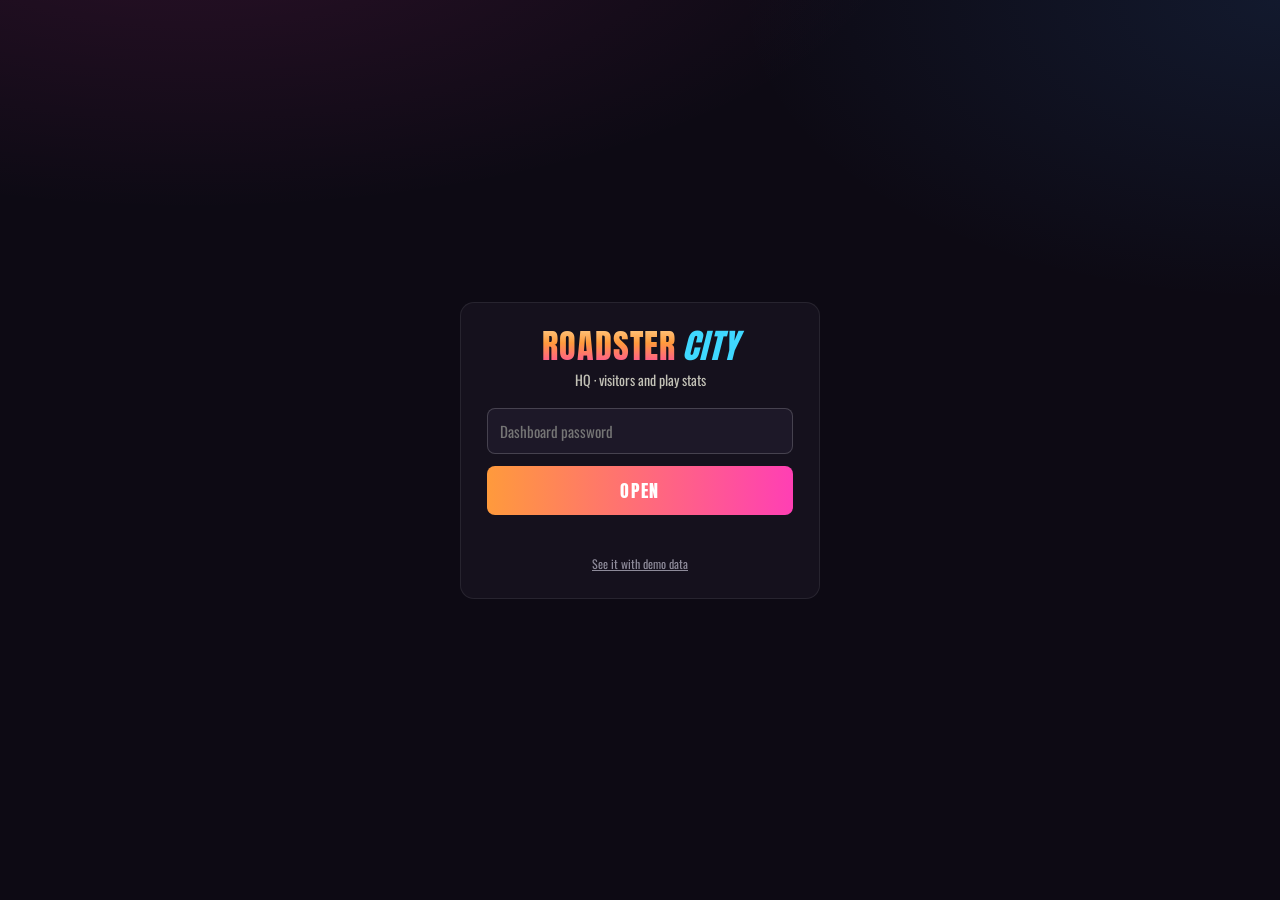
<file: dashboard/index.html>
<!doctype html>
<html lang="en">
<head>
  <meta charset="utf-8" />
  <meta name="viewport" content="width=device-width, initial-scale=1" />
  <meta name="robots" content="noindex, nofollow" />
  <title>Roadster City HQ</title>
  <link rel="icon" href="../assets/favicon.svg" type="image/svg+xml" />
  <link rel="preconnect" href="https://fonts.googleapis.com" />
  <link rel="preconnect" href="https://fonts.gstatic.com" crossorigin />
  <link href="https://fonts.googleapis.com/css2?family=Anton&family=Oswald:wght@400;500;600&display=swap" rel="stylesheet" />
  <style>
    /* Dark-only internal page, matching the game. Chart colors validated against
       --surface with the dataviz palette checker (blue/orange: all checks pass). */
    :root {
      color-scheme: dark;
      --bg: #0d0a14;
      --surface: #15111d;
      --surface-2: #1d1828;
      --line: rgba(255, 255, 255, 0.08);
      --text: #ffffff;
      --text-2: #c3c2b7;
      --muted: #8d8a99;
      --s1: #3987e5; /* visitors / bars */
      --s2: #d95926; /* plays */
      --s3: #199e70; /* minutes */
      --good: #0ca30c;
      --critical: #d03b3b;
      --hud: 'Oswald', 'Arial Narrow', system-ui, sans-serif;
      --big: 'Anton', 'Impact', 'Oswald', sans-serif;
    }
    * { box-sizing: border-box; }
    html, body { margin: 0; background: var(--bg); color: var(--text); font-family: var(--hud); }
    body { min-height: 100vh; background: radial-gradient(1200px 500px at 15% -10%, rgba(255, 63, 180, 0.12), transparent 60%), radial-gradient(900px 500px at 100% 0%, rgba(57, 135, 229, 0.12), transparent 60%), var(--bg); }
    button, input { font: inherit; color: inherit; }
    .wrap { max-width: 1240px; margin: 0 auto; padding: 22px 20px 40px; }

    header { display: flex; align-items: center; gap: 18px; flex-wrap: wrap; margin-bottom: 20px; }
    .brand { font-family: var(--big); font-size: 30px; letter-spacing: 0.03em; line-height: 1; }
    .brand .g { background: linear-gradient(180deg, #ffe2a8, #ff9a3c 45%, #ff3fb4); -webkit-background-clip: text; background-clip: text; color: transparent; }
    .brand .c { color: #3fd8ff; font-style: italic; margin-left: 6px; }
    .brand small { font-family: var(--hud); font-size: 13px; letter-spacing: 0.2em; color: var(--muted); margin-left: 10px; vertical-align: 6px; }
    .live { display: inline-flex; align-items: center; gap: 8px; padding: 6px 12px; border-radius: 999px; background: var(--surface); border: 1px solid var(--line); font-size: 14px; letter-spacing: 0.04em; }
    .live i { width: 9px; height: 9px; border-radius: 50%; background: var(--good); box-shadow: 0 0 0 0 rgba(12, 163, 12, 0.7); animation: pulse 1.8s infinite; }
    .live.zero i { background: var(--muted); animation: none; }
    @keyframes pulse { 70% { box-shadow: 0 0 0 9px rgba(12, 163, 12, 0); } 100% { box-shadow: 0 0 0 0 rgba(12, 163, 12, 0); } }
    .spacer { flex: 1; }
    .seg { display: inline-flex; background: var(--surface); border: 1px solid var(--line); border-radius: 8px; padding: 3px; }
    .seg button { border: 0; background: transparent; padding: 6px 14px; border-radius: 6px; font-size: 13px; letter-spacing: 0.1em; color: var(--text-2); cursor: pointer; }
    .seg button.on { background: #fff; color: #111; }
    .ghost { border: 1px solid var(--line); background: var(--surface); padding: 7px 12px; border-radius: 8px; font-size: 13px; letter-spacing: 0.06em; color: var(--text-2); cursor: pointer; }
    .ghost:hover { color: #fff; border-color: rgba(255, 255, 255, 0.25); }
    .updated { font-size: 12px; color: var(--muted); letter-spacing: 0.04em; }
    .demo-badge { font-size: 12px; letter-spacing: 0.16em; padding: 4px 10px; border-radius: 4px; background: #fab219; color: #111; font-weight: 600; }

    .kpis { display: grid; grid-template-columns: repeat(6, minmax(0, 1fr)); gap: 12px; margin-bottom: 14px; }
    .kpi { background: var(--surface); border: 1px solid var(--line); border-radius: 12px; padding: 14px 16px; }
    .kpi .l { font-size: 12px; letter-spacing: 0.14em; color: var(--muted); text-transform: uppercase; }
    .kpi .v { font-family: var(--big); font-size: 34px; line-height: 1.1; margin-top: 6px; letter-spacing: 0.02em; font-variant-numeric: tabular-nums; }
    .kpi .s { font-size: 13px; color: var(--text-2); margin-top: 2px; }

    .card { background: var(--surface); border: 1px solid var(--line); border-radius: 12px; padding: 16px 18px; }
    .card h2 { margin: 0 0 12px; font-size: 14px; font-weight: 600; letter-spacing: 0.14em; text-transform: uppercase; color: var(--text-2); display: flex; align-items: center; gap: 12px; }
    .row2 { display: grid; grid-template-columns: 2fr 1fr; gap: 14px; margin-bottom: 14px; }
    .grid { display: grid; grid-template-columns: repeat(3, minmax(0, 1fr)); gap: 14px; margin-bottom: 14px; }
    .legend { display: flex; gap: 16px; font-size: 13px; color: var(--text-2); font-weight: 400; letter-spacing: 0.04em; text-transform: none; margin-left: auto; }
    .legend span { display: inline-flex; align-items: center; gap: 6px; }
    .legend b { width: 14px; height: 3px; border-radius: 2px; display: inline-block; }

    svg.chart { display: block; width: 100%; height: auto; overflow: visible; }
    .gridline { stroke: rgba(255, 255, 255, 0.07); stroke-width: 1; }
    .axis { fill: var(--muted); font: 400 11px var(--hud); }
    .endlabel { font: 500 12px var(--hud); fill: var(--text); }
    .hit { fill: transparent; cursor: crosshair; }

    .bars { display: flex; flex-direction: column; gap: 7px; }
    h3.sub { margin: 16px 0 10px; font-size: 12px; font-weight: 500; letter-spacing: 0.14em; text-transform: uppercase; color: var(--muted); }
    .bar { display: grid; grid-template-columns: minmax(70px, 38%) 1fr auto; align-items: center; gap: 10px; font-size: 14px; }
    .bar .name { color: var(--text-2); white-space: nowrap; overflow: hidden; text-overflow: ellipsis; }
    .bar .track { height: 10px; background: rgba(255, 255, 255, 0.05); border-radius: 0 4px 4px 0; }
    .bar .fill { height: 100%; background: var(--s1); border-radius: 0 4px 4px 0; min-width: 2px; }
    .bar .val { font-variant-numeric: tabular-nums; color: var(--text); min-width: 54px; text-align: right; }
    .bar .val small { color: var(--muted); margin-left: 4px; }
    .empty { color: var(--muted); font-size: 13px; padding: 8px 0; }

    table { width: 100%; border-collapse: collapse; font-size: 14px; }
    th { text-align: left; font-weight: 500; color: var(--muted); font-size: 12px; letter-spacing: 0.12em; text-transform: uppercase; padding: 0 8px 8px 0; }
    td { padding: 7px 8px 7px 0; border-top: 1px solid var(--line); font-variant-numeric: tabular-nums; }
    td.rank { color: var(--muted); width: 34px; }
    td.score { font-family: var(--big); font-size: 18px; letter-spacing: 0.02em; }
    tr.gold td.score { color: #f5c542; }
    details { margin-top: 10px; font-size: 13px; color: var(--text-2); }
    details summary { cursor: pointer; color: var(--muted); letter-spacing: 0.06em; }
    details table { margin-top: 8px; font-size: 13px; }

    #tip { position: fixed; pointer-events: none; background: #0b0910; border: 1px solid rgba(255, 255, 255, 0.18); border-radius: 8px; padding: 8px 10px; font-size: 13px; line-height: 1.5; opacity: 0; transition: opacity 0.08s; z-index: 9; box-shadow: 0 6px 20px rgba(0, 0, 0, 0.5); }
    #tip .k { display: inline-block; width: 10px; height: 3px; border-radius: 2px; margin-right: 6px; vertical-align: middle; }
    #tip b { font-weight: 600; }

    footer { color: var(--muted); font-size: 12px; letter-spacing: 0.04em; margin-top: 18px; }

    /* Sign-in */
    #login { min-height: 100vh; display: flex; align-items: center; justify-content: center; padding: 20px; }
    #login form { width: 100%; max-width: 360px; background: var(--surface); border: 1px solid var(--line); border-radius: 14px; padding: 26px; text-align: center; }
    #login .brand { font-size: 34px; margin-bottom: 4px; }
    #login p { color: var(--text-2); font-size: 14px; margin: 6px 0 18px; }
    #login input { width: 100%; padding: 11px 12px; border-radius: 8px; border: 1px solid rgba(255, 255, 255, 0.18); background: var(--surface-2); font-size: 15px; outline: none; }
    #login input:focus { border-color: #3fd8ff; }
    #login button { width: 100%; margin-top: 12px; padding: 11px; border: 0; border-radius: 8px; background: linear-gradient(90deg, #ff9a3c, #ff3fb4); font-family: var(--big); font-size: 18px; letter-spacing: 0.08em; cursor: pointer; }
    #login .err { color: #ff8a8a; font-size: 13px; min-height: 18px; margin-top: 10px; }
    #login .alt { display: block; margin-top: 12px; color: var(--muted); font-size: 12px; }
    .setup { text-align: left; font-size: 13px; color: var(--text-2); line-height: 1.6; margin-top: 10px; }
    .setup code { background: var(--surface-2); padding: 1px 6px; border-radius: 4px; color: #fff; }
    .hidden { display: none !important; }

    @media (max-width: 1000px) {
      .kpis { grid-template-columns: repeat(3, minmax(0, 1fr)); }
      .row2, .grid { grid-template-columns: 1fr; }
    }
    @media (max-width: 560px) {
      .wrap { padding: 16px 16px 30px; }
      .kpis { grid-template-columns: repeat(2, minmax(0, 1fr)); }
      .kpi .v { font-size: 28px; }
      .brand { font-size: 24px; }
    }
  </style>
</head>
<body>
  <div id="login" class="hidden">
    <form>
      <div class="brand"><span class="g">ROADSTER</span><span class="c">CITY</span></div>
      <p>HQ · visitors and play stats</p>
      <input id="pw" type="password" placeholder="Dashboard password" autocomplete="current-password" required />
      <button type="submit">OPEN</button>
      <div class="err" id="err"></div>
      <div class="setup hidden" id="setup"></div>
      <a class="alt" href="?demo">See it with demo data</a>
    </form>
  </div>

  <div id="app" class="hidden">
    <div class="wrap">
      <header>
        <div class="brand"><span class="g">ROADSTER</span><span class="c">CITY</span><small>HQ</small></div>
        <div class="live" id="live"><i></i><span>—</span></div>
        <span class="demo-badge hidden" id="demo">DEMO DATA</span>
        <div class="spacer"></div>
        <span class="updated" id="updated"></span>
        <div class="seg" id="range"><button data-d="7">7D</button><button data-d="30" class="on">30D</button></div>
        <button class="ghost" id="refresh" type="button">Refresh</button>
        <button class="ghost" id="out" type="button">Sign out</button>
      </header>

      <section class="kpis" id="kpis"></section>

      <section class="row2">
        <div class="card">
          <h2>Visitors and plays per day
            <span class="legend"><span><b style="background: var(--s1)"></b>Visitors</span><span><b style="background: var(--s2)"></b>Plays</span></span>
          </h2>
          <div id="daily"></div>
          <details><summary>Data table</summary><div id="daily-table"></div></details>
        </div>
        <div class="card">
          <h2>Minutes played per day</h2>
          <div id="minutes"></div>
        </div>
      </section>

      <section class="grid">
        <div class="card"><h2>Where they come from</h2><div class="bars" id="sources"></div></div>
        <div class="card"><h2>Countries</h2><div class="bars" id="countries"></div></div>
        <div class="card"><h2>Leaderboard</h2><div id="top"></div></div>
        <div class="card"><h2>Devices</h2><div class="bars" id="devices"></div></div>
        <div class="card"><h2>Systems</h2><div class="bars" id="os"></div></div>
        <div class="card"><h2>Opened in</h2><div class="bars" id="apps"></div><h3 class="sub">Screen while playing</h3><div class="bars" id="orient"></div></div>
        <div class="card"><h2>Top tricks</h2><div class="bars" id="tricks"></div></div>
        <div class="card"><h2>Moments</h2><div class="bars" id="events"></div></div>
        <div class="card"><h2>Tasks done</h2><div class="bars" id="tasks"></div></div>
      </section>

      <footer>Anonymous: no cookies, no stored IP addresses. Unique visitors are counted per day with a salted hash. All-time totals for the breakdowns; the charts follow the selected range.</footer>
    </div>
  </div>

  <div id="tip"></div>

  <script>
    const $ = (id) => document.getElementById(id);
    const fmt = (n) => Math.round(n).toLocaleString('en-US');
    const esc = (s) => String(s).replace(/[&<>"']/g, (c) => ({ '&': '&amp;', '<': '&lt;', '>': '&gt;', '"': '&quot;', "'": '&#39;' }[c]));
    const DEMO = new URLSearchParams(location.search).has('demo');
    let days = 30, timer = null;

    const TASK_NAMES = {
      wall: 'Climb the wall', wallPerfect: 'Perfect wall landing', kickflip: 'Kickflip the lineup', double: 'Double kickflip',
      rings5: '5 rings', ringsAll: 'Every ring', rooftop: 'Rooftop landing', drift: '2,000 drift', speed: '300 km/h',
      refuel: 'Air station refill', stars5: 'Five-star streak', launch: '0-100 under 1 s', flip: 'Front/back flip', hang: '6 s hang time', combo: 'x3 combo',
    };
    const EVENT_NAMES = { release: 'Wall climbs', launch: 'Kickflip launches', takeoff: 'Rocket take-offs', hop: 'Thruster hops', crash: 'Crashes', ring: 'Rings collected', refill: 'Air refills', fans: 'Wall entries' };
    const regionName = (() => { try { const dn = new Intl.DisplayNames(['en'], { type: 'region' }); return (c) => (c === 'XX' ? 'Unknown' : dn.of(c) || c); } catch { return (c) => c; } })();
    const flag = (c) => (/^[A-Z]{2}$/.test(c) && c !== 'XX' ? String.fromCodePoint(...[...c].map((ch) => 0x1f1a5 + ch.charCodeAt(0))) : '🏳️');
    const cap = (s) => s.charAt(0).toUpperCase() + s.slice(1);

    // ---------- tooltip ----------
    const tip = $('tip');
    function showTip(html, x, y) {
      tip.innerHTML = html;
      tip.style.opacity = 1;
      const r = tip.getBoundingClientRect();
      tip.style.left = Math.min(innerWidth - r.width - 8, x + 14) + 'px';
      tip.style.top = Math.max(8, y - r.height - 12) + 'px';
    }
    const hideTip = () => (tip.style.opacity = 0);

    // ---------- data ----------
    async function load() {
      if (DEMO) return demoData(days);
      const key = sessionStorage.getItem('rc-key');
      const res = await fetch(`/api/stats?days=${days}`, { headers: { 'x-dashboard-key': key || '' } });
      const body = await res.json().catch(() => ({}));
      if (!res.ok) { const e = new Error(body.error || `Error ${res.status}`); e.status = res.status; throw e; }
      return body;
    }

    function demoData(n) {
      let seed = 7;
      const rnd = () => ((seed = (seed * 16807) % 2147483647) / 2147483647);
      const daily = [];
      for (let i = 0; i < n; i++) {
        const t = Date.now() - (n - 1 - i) * 86400000;
        const boost = i === n - 4 ? 6 : i > n - 4 ? 3.5 - (i - (n - 4)) * 0.6 : 1;
        const visitors = Math.round((40 + rnd() * 60) * boost);
        const plays = Math.round(visitors * (0.55 + rnd() * 0.2));
        daily.push({ date: new Date(t).toISOString().slice(0, 10), visitors, players: Math.round(plays * 0.8), pageviews: Math.round(visitors * 1.3), plays, minutes: Math.round(plays * (3 + rnd() * 3)) });
      }
      const sum = (k) => daily.reduce((a, d) => a + d[k], 0);
      return {
        generated: Date.now(), live: 7, range: { days: n, visitors: Math.round(sum('visitors') * 0.85) },
        daily, totals: { visitors: 3120, pageviews: 4400, plays: 2980, minutes: 13200 },
        sources: { X: 1840, Direct: 620, Telegram: 410, Google: 90, 'reddit.com': 60 },
        countries: { US: 820, RU: 640, GB: 230, DE: 190, UA: 150, BR: 120, IN: 95, FR: 80, XX: 20 },
        devices: { phone: 2140, desktop: 880, tablet: 60 },
        os: { iOS: 1320, Android: 820, Windows: 610, macOS: 270, Linux: 40 },
        apps: { Browser: 1700, 'X app': 1210, 'Telegram app': 140, 'Other app': 30 },
        orientation: { landscape: 1640, portrait: 1340 },
        tricks: { kickflip: 2410, backflip: 1530, 'air time': 1490, 'wall climb': 1210, 'clean landing': 980, frontflip: 760, spin: 640, 'lineup cleared': 520, 'double kickflip': 310, 'perfect landing': 230, drift: 410, 'rooftop landing': 95 },
        events: { hop: 6120, release: 1210, launch: 990, crash: 1730, takeoff: 640, ring: 2210, refill: 300 },
        tasks: { wall: 1180, kickflip: 640, flip: 900, launch: 420, double: 180, hang: 610, combo: 230, rings5: 160, ringsAll: 12, rooftop: 140, speed: 520, stars5: 60 },
        top: [],
        board: [['0xMovez', 98210], ['nitro_king', 81980], ['Лёха', 69720], ['kickflipper', 53310], ['RoadsterFan', 49850], ['Racer 7F2K', 37220], ['neon', 25640], ['GTA6waiting', 22120], ['jules', 20480], ['Racer Q1ZD', 19950]].map(([name, score], i) => ({ rank: i + 1, name, score })),
        boardPlayers: 1874,
      };
    }

    // ---------- render ----------
    function render(s) {
      const live = $('live');
      live.classList.toggle('zero', !s.live);
      live.querySelector('span').textContent = `${fmt(s.live)} playing now`;
      $('updated').textContent = 'Updated ' + new Date(s.generated).toLocaleTimeString([], { hour: '2-digit', minute: '2-digit' });

      const d = s.daily, today = d[d.length - 1] || {};
      const sum = (k) => d.reduce((a, x) => a + x[k], 0);
      const plays = sum('plays'), minutes = sum('minutes'), players = sum('players');
      const rate = s.range.visitors ? Math.min(100, (players / s.range.visitors) * 100) : 0;
      const kpi = [
        ['Visitors', fmt(s.range.visitors), `${fmt(today.visitors || 0)} today`],
        ['Plays', fmt(plays), `${fmt(today.plays || 0)} today`],
        ['Started playing', rate.toFixed(0) + '%', 'of visitors pressed Drive'],
        ['Avg play time', players ? (minutes / players).toFixed(1) + ' min' : '0 min', 'per player'],
        ['Time played', minutes >= 120 ? fmt(minutes / 60) + ' h' : fmt(minutes) + ' min', `last ${s.range.days} days`],
        ['All-time visitors', fmt(s.totals.visitors), `${fmt(s.totals.plays)} plays in total`],
      ];
      $('kpis').innerHTML = kpi.map(([l, v, sub]) => `<div class="kpi"><div class="l">${l}</div><div class="v">${v}</div><div class="s">${sub}</div></div>`).join('');

      lineChart($('daily'), d, [{ key: 'visitors', name: 'Visitors', color: 'var(--s1)' }, { key: 'plays', name: 'Plays', color: 'var(--s2)' }]);
      columnChart($('minutes'), d, 'minutes', 'var(--s3)', 'min');
      $('daily-table').innerHTML = `<table><tr><th>Date</th><th>Visitors</th><th>Plays</th><th>Minutes</th></tr>${d.slice().reverse().map((x) => `<tr><td>${x.date}</td><td>${fmt(x.visitors)}</td><td>${fmt(x.plays)}</td><td>${fmt(x.minutes)}</td></tr>`).join('')}</table>`;

      bars($('sources'), s.sources, (k) => k);
      bars($('countries'), s.countries, (k) => `${flag(k)} ${regionName(k)}`, 8);
      bars($('devices'), s.devices, (k) => ({ phone: '📱 Phone', desktop: '💻 Desktop', tablet: '📟 Tablet' }[k] || k));
      bars($('os'), s.os, (k) => k);
      bars($('apps'), s.apps, (k) => k);
      bars($('orient'), s.orientation, (k) => ({ portrait: '▯ Portrait', landscape: '▭ Landscape' }[k] || k));
      bars($('tricks'), s.tricks, cap, 8);
      bars($('events'), s.events, (k) => EVENT_NAMES[k] || cap(k), 8);
      bars($('tasks'), s.tasks, (k) => TASK_NAMES[k] || k, 8);

      if (s.board) {
        $('top').innerHTML = s.board.length
          ? `<table><tr><th>#</th><th>Player</th><th>Score</th></tr>${s.board.slice(0, 10).map((t) => `<tr class="${t.rank === 1 ? 'gold' : ''}"><td class="rank">${t.rank}</td><td>${esc(t.name)}</td><td class="score">${fmt(t.score)}</td></tr>`).join('')}</table><div class="s" style="color:var(--muted);font-size:12px;margin-top:8px">${fmt(s.boardPlayers || 0)} players on the board</div>`
          : '<div class="empty">No scores yet.</div>';
      } else $('top').innerHTML = s.top.length
        ? `<table><tr><th>#</th><th>Score</th><th></th><th>Day</th></tr>${s.top.slice(0, 10).map((t, i) => `<tr class="${i === 0 ? 'gold' : ''}"><td class="rank">${i + 1}</td><td class="score">${fmt(t.score)}</td><td>${t.device === 'phone' ? '📱' : t.device === 'tablet' ? '📟' : '💻'} ${flag(t.country)}</td><td>${esc(t.date || '')}</td></tr>`).join('')}</table>`
        : '<div class="empty">No scores yet.</div>';
    }

    // Ranked horizontal bars, one hue; the share of the total sits next to the value.
    function bars(el, data, label, limit = 6) {
      let rows = Object.entries(data || {}).filter(([, v]) => v > 0);
      rows.sort((a, b) => b[1] - a[1]);
      if (!rows.length) { el.innerHTML = '<div class="empty">No data yet.</div>'; return; }
      if (rows.length > limit) {
        const rest = rows.slice(limit - 1).reduce((a, [, v]) => a + v, 0);
        rows = [...rows.slice(0, limit - 1), ['Other', rest]];
      }
      const max = Math.max(...rows.map(([, v]) => v));
      const total = rows.reduce((a, [, v]) => a + v, 0);
      el.innerHTML = rows.map(([k, v]) => {
        const name = k === 'Other' ? 'Other' : label(k);
        const pct = total ? Math.round((v / total) * 100) : 0;
        return `<div class="bar" data-tip="${esc(name)}|${fmt(v)}|${pct}"><span class="name">${esc(name)}</span><span class="track"><span class="fill" style="width:${(v / max) * 100}%;display:block"></span></span><span class="val">${fmt(v)}<small>${pct}%</small></span></div>`;
      }).join('');
      el.querySelectorAll('.bar').forEach((b) => {
        b.addEventListener('mousemove', (e) => { const [n, v, p] = b.dataset.tip.split('|'); showTip(`<b>${n}</b><br>${v} · ${p}% of total`, e.clientX, e.clientY); });
        b.addEventListener('mouseleave', hideTip);
      });
    }

    const niceMax = (v) => { if (v <= 5) return 5; const p = 10 ** Math.floor(Math.log10(v)); const m = v / p; return (m <= 1 ? 1 : m <= 2 ? 2 : m <= 5 ? 5 : 10) * p; };
    const shortDate = (s) => { const d = new Date(s + 'T00:00:00Z'); return d.toLocaleDateString('en-US', { month: 'short', day: 'numeric', timeZone: 'UTC' }); };

    // Two-series line chart on one axis, with a crosshair tooltip and end labels.
    function lineChart(el, data, series) {
      const W = 760, H = 260, L = 40, R = 70, T = 12, B = 26;
      const max = niceMax(Math.max(1, ...data.flatMap((d) => series.map((s) => d[s.key]))));
      const x = (i) => L + (data.length === 1 ? (W - L - R) / 2 : (i / (data.length - 1)) * (W - L - R));
      const y = (v) => T + (1 - v / max) * (H - T - B);
      let svg = `<svg class="chart" viewBox="0 0 ${W} ${H}" role="img" aria-label="Visitors and plays per day">`;
      for (let k = 0; k <= 4; k++) { const v = (max / 4) * k; svg += `<line class="gridline" x1="${L}" x2="${W - R}" y1="${y(v)}" y2="${y(v)}"/><text class="axis" x="${L - 8}" y="${y(v) + 4}" text-anchor="end">${fmt(v)}</text>`; }
      const step = Math.max(1, Math.ceil(data.length / 7));
      data.forEach((d, i) => { if (i % step === 0 || i === data.length - 1) svg += `<text class="axis" x="${x(i)}" y="${H - 6}" text-anchor="middle">${shortDate(d.date)}</text>`; });
      for (const s of series) {
        const pts = data.map((d, i) => `${x(i).toFixed(1)},${y(d[s.key]).toFixed(1)}`).join(' ');
        svg += `<polyline points="${pts}" fill="none" stroke="${s.color}" stroke-width="2" stroke-linejoin="round" stroke-linecap="round"/>`;
      }
      // End labels, nudged apart if they collide.
      const ends = series.map((s) => ({ s, yy: y(data[data.length - 1][s.key]) })).sort((a, b) => a.yy - b.yy);
      for (let k = 1; k < ends.length; k++) if (ends[k].yy - ends[k - 1].yy < 14) ends[k].yy = ends[k - 1].yy + 14;
      for (const e of ends) svg += `<text class="endlabel" x="${W - R + 8}" y="${e.yy + 4}">${e.s.name}</text>`;
      svg += `<line id="xh" x1="0" x2="0" y1="${T}" y2="${H - B}" stroke="rgba(255,255,255,0.35)" stroke-width="1" visibility="hidden"/>`;
      for (const s of series) svg += `<circle class="dot" data-k="${s.key}" r="5" fill="${s.color}" stroke="var(--surface)" stroke-width="2" visibility="hidden"/>`;
      svg += `<rect class="hit" x="${L}" y="${T}" width="${W - L - R}" height="${H - T - B}"/></svg>`;
      el.innerHTML = svg;
      const root = el.querySelector('svg'), xh = root.querySelector('#xh'), hit = root.querySelector('.hit');
      hit.addEventListener('mousemove', (e) => {
        const r = root.getBoundingClientRect();
        const px = ((e.clientX - r.left) / r.width) * W;
        const i = Math.max(0, Math.min(data.length - 1, Math.round(((px - L) / (W - L - R)) * (data.length - 1))));
        xh.setAttribute('x1', x(i)); xh.setAttribute('x2', x(i)); xh.setAttribute('visibility', 'visible');
        root.querySelectorAll('.dot').forEach((c) => { c.setAttribute('cx', x(i)); c.setAttribute('cy', y(data[i][c.dataset.k])); c.setAttribute('visibility', 'visible'); });
        showTip(`<b>${shortDate(data[i].date)}</b><br>${series.map((s) => `<span class="k" style="background:${s.color}"></span>${s.name}: <b>${fmt(data[i][s.key])}</b>`).join('<br>')}`, e.clientX, e.clientY);
      });
      hit.addEventListener('mouseleave', () => { hideTip(); xh.setAttribute('visibility', 'hidden'); root.querySelectorAll('.dot').forEach((c) => c.setAttribute('visibility', 'hidden')); });
    }

    // Single-series columns with a hover tooltip; bars sit on the baseline, rounded on top.
    function columnChart(el, data, key, color, unit) {
      const W = 380, H = 260, L = 34, R = 6, T = 12, B = 26;
      const max = niceMax(Math.max(1, ...data.map((d) => d[key])));
      const bw = (W - L - R) / data.length;
      const y = (v) => T + (1 - v / max) * (H - T - B);
      let svg = `<svg class="chart" viewBox="0 0 ${W} ${H}" role="img" aria-label="Minutes played per day">`;
      for (let k = 0; k <= 4; k++) { const v = (max / 4) * k; svg += `<line class="gridline" x1="${L}" x2="${W - R}" y1="${y(v)}" y2="${y(v)}"/><text class="axis" x="${L - 6}" y="${y(v) + 4}" text-anchor="end">${fmt(v)}</text>`; }
      data.forEach((d, i) => {
        const h = (H - T - B) - (y(d[key]) - T), x0 = L + i * bw + 1, w = Math.max(1, bw - 2), r = Math.min(4, w / 2, h);
        const yb = H - B, yt = yb - h;
        if (h > 0) svg += `<path d="M${x0},${yb} V${yt + r} Q${x0},${yt} ${x0 + r},${yt} H${x0 + w - r} Q${x0 + w},${yt} ${x0 + w},${yt + r} V${yb} Z" fill="${color}"/>`;
        svg += `<rect class="hit" data-i="${i}" x="${L + i * bw}" y="${T}" width="${bw}" height="${H - T - B}"/>`;
      });
      const step = Math.max(1, Math.ceil(data.length / 4));
      data.forEach((d, i) => { if (i % step === 0) svg += `<text class="axis" x="${L + i * bw + bw / 2}" y="${H - 6}" text-anchor="middle">${shortDate(d.date)}</text>`; });
      el.innerHTML = svg + '</svg>';
      el.querySelectorAll('.hit').forEach((h) => {
        h.addEventListener('mousemove', (e) => { const d = data[h.dataset.i]; showTip(`<b>${shortDate(d.date)}</b><br><span class="k" style="background:${color}"></span>${fmt(d[key])} ${unit} played`, e.clientX, e.clientY); });
        h.addEventListener('mouseleave', hideTip);
      });
    }

    // ---------- flow ----------
    async function refresh() {
      try {
        const s = await load();
        $('login').classList.add('hidden');
        $('app').classList.remove('hidden');
        render(s);
      } catch (e) {
        clearInterval(timer);
        $('app').classList.add('hidden');
        $('login').classList.remove('hidden');
        $('err').textContent = e.status === 401 && sessionStorage.getItem('rc-key') ? 'Wrong password' : e.status === 401 ? '' : e.message;
        if (e.status === 503) {
          $('setup').classList.remove('hidden');
          $('setup').innerHTML = 'Finish the setup in Vercel → project <b>roadster-city</b>:<br>1. <b>Storage</b> → connect <b>Upstash for Redis</b> (free).<br>2. <b>Settings → Environment Variables</b> → add <code>DASHBOARD_PASSWORD</code>.<br>3. Redeploy.';
        }
        if (e.status === 401) sessionStorage.removeItem('rc-key');
      }
    }
    function start() {
      clearInterval(timer);
      refresh();
      timer = setInterval(refresh, 30000);
    }

    $('login').querySelector('form').addEventListener('submit', (e) => {
      e.preventDefault();
      sessionStorage.setItem('rc-key', $('pw').value);
      $('pw').value = '';
      start();
    });
    $('range').addEventListener('click', (e) => {
      const b = e.target.closest('button');
      if (!b) return;
      days = Number(b.dataset.d);
      $('range').querySelectorAll('button').forEach((x) => x.classList.toggle('on', x === b));
      refresh();
    });
    $('refresh').addEventListener('click', refresh);
    $('out').addEventListener('click', () => { sessionStorage.removeItem('rc-key'); location.href = location.pathname; });

    if (DEMO) $('demo').classList.remove('hidden');
    if (DEMO || sessionStorage.getItem('rc-key')) start();
    else $('login').classList.remove('hidden');
  </script>
</body>
</html>
</file>
